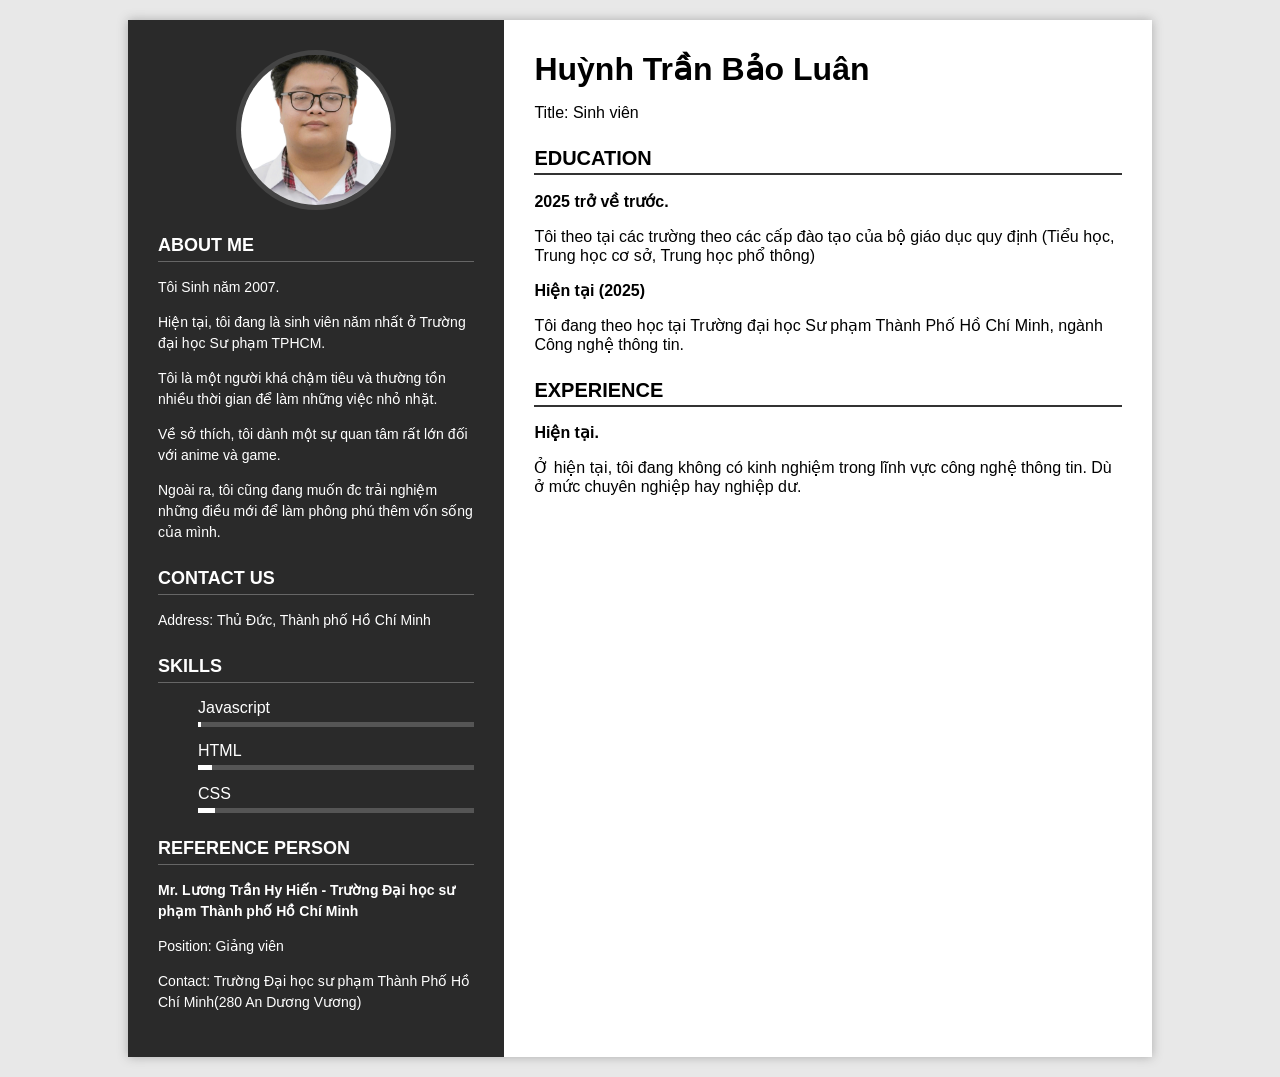
<file: CV.html>
<!DOCTYPE html>
<html lang="vi">
<head>
    <meta charset="UTF-8">
    <meta name="viewport" content="width=device-width, initial-scale=1.0">
    <title>CV</title>
    <link rel="stylesheet" href="cv.css">
</head>
<body>

<div class="container">

    <!-- LEFT PANEL -->
    <div class="left">
        
        <div class="avatar">
            <img src="pic/c8de8ce3d3365f680627.jpg" alt="Ảnh đại diện">
        </div>


        <h2>ABOUT ME</h2>
            <P>Tôi Sinh năm 2007.</P>
           <p> Hiện tại, tôi đang là sinh viên năm nhất ở Trường đại học Sư phạm TPHCM.</p>
            <p>Tôi là một người khá chậm tiêu và thường tồn nhiều thời gian để làm những việc nhỏ nhặt.</p>
            <p>Về sở thích, tôi dành một sự quan tâm rất lớn đối với anime và game.</p>
            <P>Ngoài ra, tôi cũng đang muốn đc trải nghiệm những điều mới để làm phông phú thêm vốn sống của mình.</P>
        

        <h2>CONTACT US</h2>
        <p>Address: Thủ Đức, Thành phố Hồ Chí Minh</p>

        <h2>SKILLS</h2>
        <ul class="skills">
            <li>Javascript <div class="bar"><div class="fill" style="width: 1%;"></div></div></li>
            <li>HTML <div class="bar"><div class="fill" style="width: 5%;"></div></div></li>
            <li>CSS <div class="bar"><div class="fill" style="width: 6%;"></div></div></li>
        </ul>

        <h2>REFERENCE PERSON</h2>
        <p><b>Mr. Lương Trần Hy Hiến - Trường Đại học sư phạm Thành phố Hồ Chí Minh</b></p>
        <p>Position: Giảng viên</p>
        <p>Contact: Trường Đại học sư phạm Thành Phố Hồ Chí Minh(280 An Dương Vương)</p>
        
    </div>

    <!-- RIGHT PANEL -->
    <div class="right">
        <h1>Huỳnh Trần Bảo Luân</h1>
        <p class="title">Title: Sinh viên</p>

        <h2>EDUCATION</h2>
        
        <div class="item">
            <h3>2025 trở về trước.</h3>
            <p>Tôi theo tại các trường theo các cấp đào tạo của bộ giáo dục quy định (Tiểu học, Trung học cơ sở, Trung học phổ thông)</p>
        </div>

        <div class="item">
            <h3>Hiện tại (2025)</h3>
            <p>Tôi đang theo học tại Trường đại học Sư phạm Thành Phố Hồ Chí Minh, ngành Công nghệ thông tin.</p>
        </div>

        <h2>EXPERIENCE</h2>

        <div class="item">
            <h3>Hiện tại.</h3>
            <p>Ở hiện tại, tôi đang không có kinh nghiệm trong lĩnh vực công nghệ thông tin. Dù ở mức chuyên nghiệp hay nghiệp dư.</p>
        </div>

       
    </div>

</div>

</body>
</html>
</file>
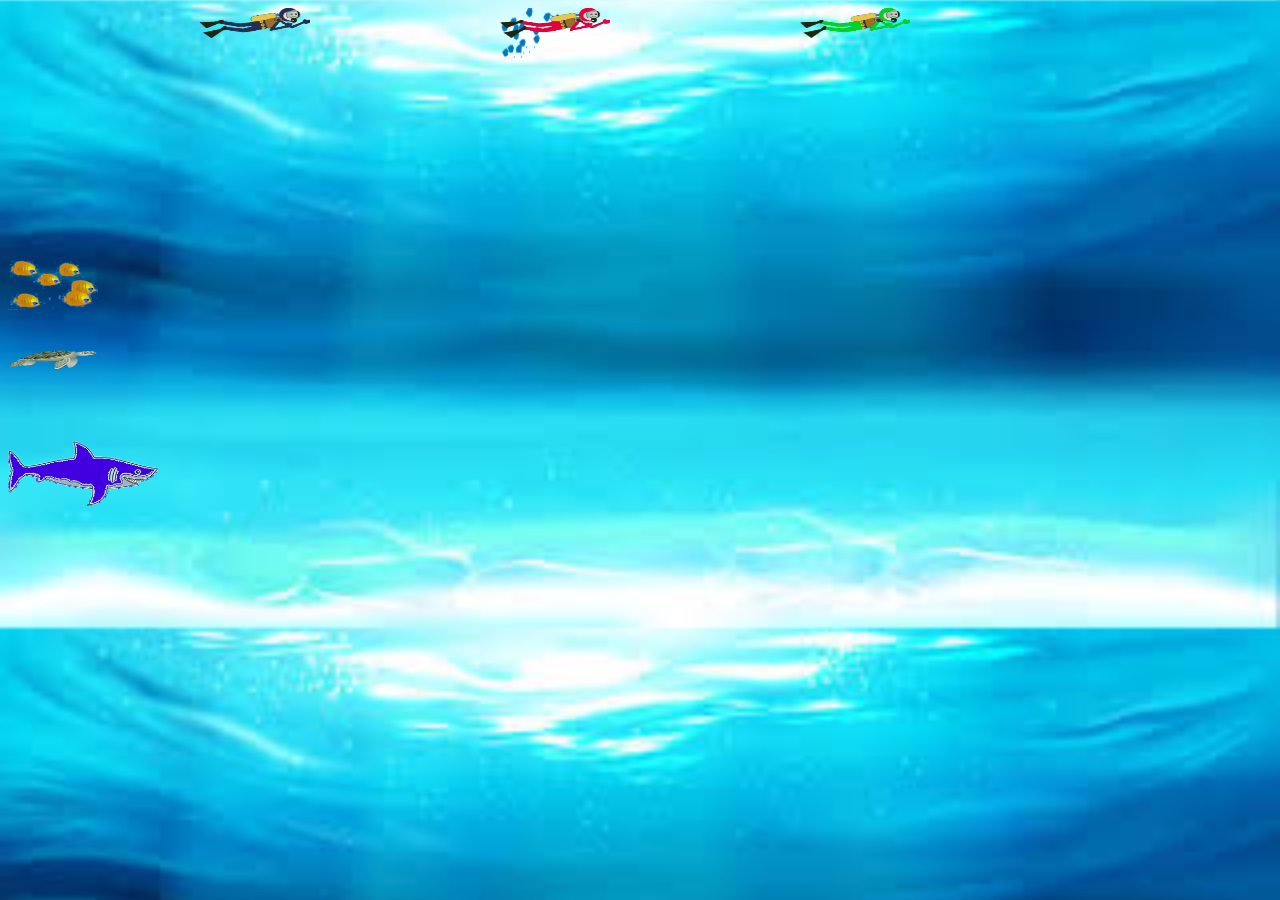
<file: ho_ca.html>
<!DOCTYPE html>
<html lang="en">
<head>
    <meta charset="UTF-8">
    <meta name="viewport" content="width=device-width, initial-scale=1.0">
    <title>Hồ cá vui nhộn</title>
    <link rel="stylesheet" href="mystyle.css">
</head>
<body style="background-image: url(aquarium/images.jpg); background-size: cover;">
    <div id="content">
        <div id="shark"><img src="aquarium/shark.png"; width="100" height="100"></div>
        <div id="goldFishSchool"><img src="aquarium/goldFishSchool.png"; width="50px" height="50px"></div>
        <div id="faintSchool"><img src="aquarium/faintSchool.png"; width="50px" height="50px"></div>
        <div id="turtle"><img src="aquarium/turtle.png"; width="20px" height="20px"></div>
        <div id="diver1"><img src="aquarium/diver1.png"; width="30" height="30"></div>
        <div id="diver2"><img src="aquarium/diver2.png"; width="30" height="30"></div>
        <div id="diver3"><img src="aquarium/diver3.png"; width="30" height="30"></div>
    </div>
</body>
</html>
</file>
<file: cv.css>
body {
    margin: 0;
    font-family: Arial, sans-serif;
    background: #e8e8e8;
}

.container {
    display: flex;
    width: 80%;
    margin: 20px auto;
    background: white;
    box-shadow: 0 0 10px #aaa;
}

/* LEFT SIDE */
.left {
    width: 35%;
    background: #2a2a2a;
    color: white;
    padding: 30px;
}

.left h2 {
    font-size: 18px;
    margin-top: 25px;
    border-bottom: 1px solid #666;
    padding-bottom: 5px;
}

.left p {
    font-size: 14px;
    line-height: 1.5;
}

.avatar img {
    width: 150px;
    height: 150px;
    border-radius: 50%;   /* bo tròn ảnh */
    object-fit: cover;    /* cắt ảnh vừa khung, không méo */
    display: block;
    margin: 0 auto 20px;  /* căn giữa */
    border: 5px solid #444; /* viền giống kiểu CV mẫu */
}


.circle {
    width: 120px;
    height: 120px;
    background: #444;
    border-radius: 50%;
    display: flex;
    justify-content: center;
    align-items: center;
    margin: auto;
    font-size: 50px;
}

.skills li {
    list-style: none;
    margin-bottom: 15px;
}

.bar {
    width: 100%;
    height: 5px;
    background: #555;
    margin-top: 5px;
}

.fill {
    height: 5px;
    background: white;
}

/* RIGHT SIDE */
.right {
    width: 65%;
    padding: 30px;
}

.right h1 {
    margin: 0;
    font-size: 32px;
    font-weight: bold;
}

.title {
    font-size: 16px;
    margin-bottom: 20px;
}

.right h2 {
    margin-top: 25px;
    font-size: 20px;
    border-bottom: 2px solid #333;
    padding-bottom: 3px;
}

.item {
    margin-top: 15px;
}

.item h3 {
    font-size: 16px;
    margin-bottom: 5px;
}
</file>
<file: mystyle.css>
/* Reset chung */
#content div img {
    position: absolute;
    user-select: none;
}

/* ===========================
   CÁ MẬP – bơi qua lại + quay đầu
   =========================== */
#shark img {
    width: 150px;
    top: 420px;
    animation: sharkMove 8s linear infinite;
}

@keyframes sharkMove {
    0%   { left: 0px; transform: scaleX(1); }
    50%  { left: 1100px; transform: scaleX(1); }
    51%  { transform: scaleX(-1); }
    100% { left: 0px; transform: scaleX(-1); }
}


/* ===========================
   RÙA – bơi ngang (chậm)
   =========================== */
#turtle img {
    width: 90px;
    top: 350px;
    animation: turtleMove 10s linear infinite;
}

@keyframes turtleMove {
    0%   { left: 0px; transform: scaleX(1); }
    50%  { left: 1100px; transform: scaleX(1); }
    51%  { transform: scaleX(-1); }
    100% { left: 0px; transform: scaleX(-1); }
}



/* ===========================
   CÁ VÀNG – bơi nhanh
   =========================== */
#goldFishSchool img {
    width: 90px;
    top: 260px;
    animation: goldMove 6s linear infinite;
}

@keyframes goldMove {
    0%   { left: 0px; transform: scaleX(1); }
    50%  { left: 1100px; transform: scaleX(1); }
    51%  { transform: scaleX(-1); }
    100% { left: 0px; transform: scaleX(-1); }
}



/* ===========================
   BONG BÓNG – chỉ bay lên
   =========================== */
#faintSchool img {
    width: 60px;
    left: 500px; 
    animation: bubbleUp 6s linear infinite;
}

@keyframes bubbleUp {
    0%   { top: 520px; opacity: 0.3; }
    50%  { opacity: 1; }
    100% { top: -50px; opacity: 0.3; }
}


/* ===========================
   3 THỢ LẶN – lên xuống
   =========================== */

#diver1 img {
    width: 110px;
    left: 200px;
    animation: d1 4s ease-in-out infinite alternate;
}

@keyframes d1 {
    from { top: 120px; }
    to   { top: 170px; }
}

#diver2 img {
    width: 110px;
    left: 500px;
    animation: d2 5s ease-in-out infinite alternate;
}

@keyframes d2 {
    from { top: 180px; }
    to   { top: 240px; }
}

#diver3 img {
    width: 110px;
    left: 800px;
    animation: d3 6s ease-in-out infinite alternate;
}

@keyframes d3 {
    from { top: 250px; }
    to   { top: 310px; }
}
</file>
